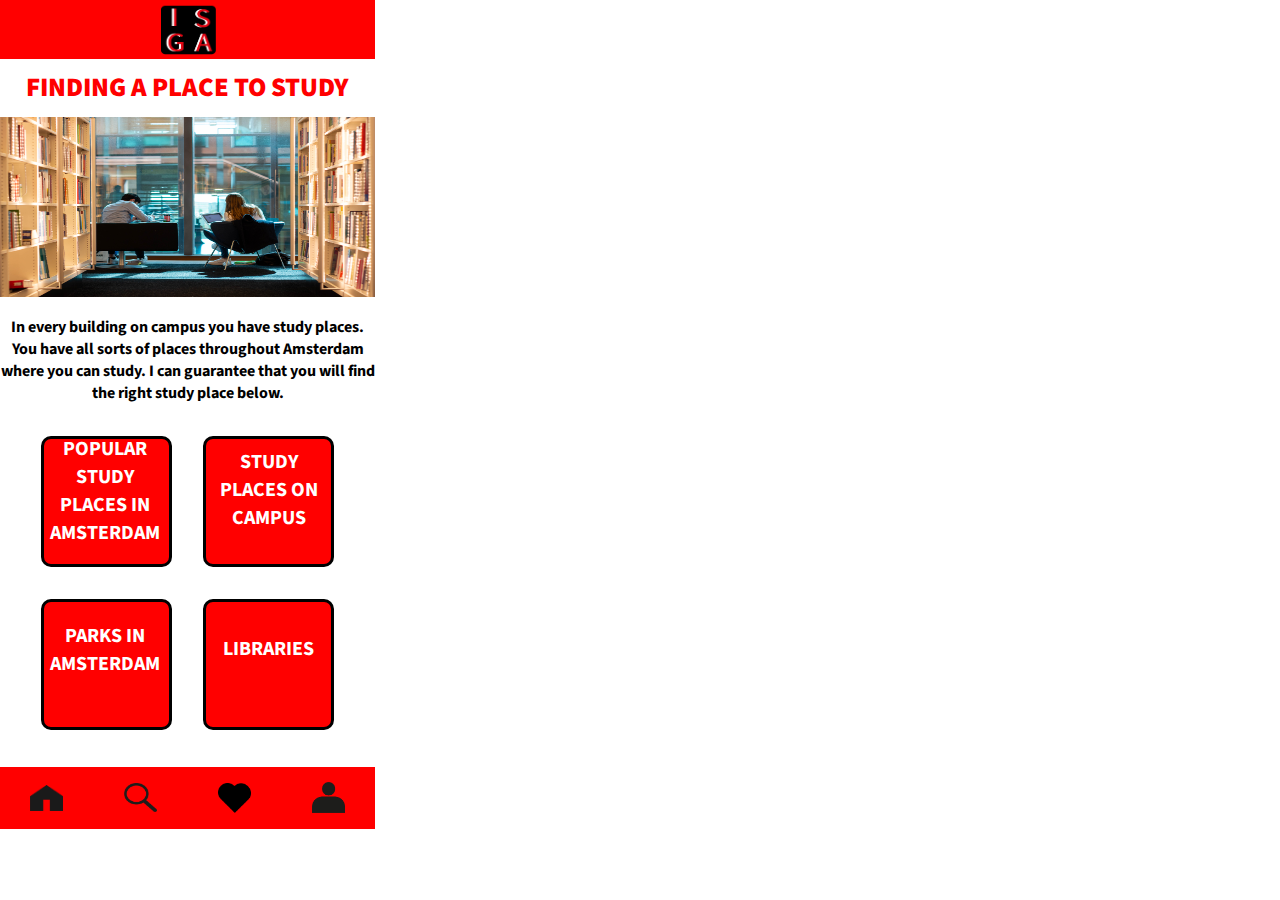
<file: index.html>
<!DOCTYPE html> 
<html lang="en">
  
  <head>

    <meta charset="UTF-8">
    <meta name="viewport" content="width=device-width, initial-scale=1.0">
    <meta http-equiv="X-UA-Compatible" content="ie=edge">
    <title>ISGA</title>
    <link rel="stylesheet" href="style.css">
    <link href="https://fonts.googleapis.com/css?family=Source+Sans+Pro:400,600,700&display=swap" rel="stylesheet">
  
  </head>
  
  <body>

      <header>

          <img src="images/ISGALogo.png" alt="ISGA Logo">
 
      </header>

      <main>

          <h2><b>FINDING A PLACE TO STUDY</b></h2>

          <!-- Source: International Student Guide Amsterdam -->
          <img src="images/IMG_7306.jpg" alt="2 students working in library">
      
          <p><b>In every building on campus you have study places. You have all sorts of places throughout Amsterdam where you can study. I can guarantee that you will find the right study place below.</b></p>
            
          <nav>
            <ul>
              <li><a class="button1" href="popularstudyplacesinamsterdam.html"><b>POPULAR<br />STUDY<br />PLACES IN<br />AMSTERDAM</b></a></li>
              <li><a class="button2" href="studyplacesoncampus.html"><b>STUDY<br />PLACES ON<br />CAMPUS</b></a></li>
              <li class="mainnavmargin"><a class="button3" href="excuses.html"><b>PARKS IN<br />AMSTERDAM</b></a></li>
              <li class="mainnavmargin"><a class="button4" href="excuses.html"><b>LIBRARIES</b></a></li>
            </ul>
          </nav>

      </main>

        <footer>

          <nav>
            <ul>
              <li><a href="index.html"><img src="images/homeicon.png" alt="homeicon"></a></li>
              <li><a href="excuses.html"><img src="images/searchicon.png" alt="vergrootglasicon"></a></li>
              <li><a href="favorites.html"><img src="images/favoriteicon.png" alt="favoritesicon"></a></li>
              <li><a href="excuses.html"><img src="images/accounticon.png" alt="accounticon"></a></li>
            </ul>
          </nav>

        </footer>
      
  </body>

</html>
</file>
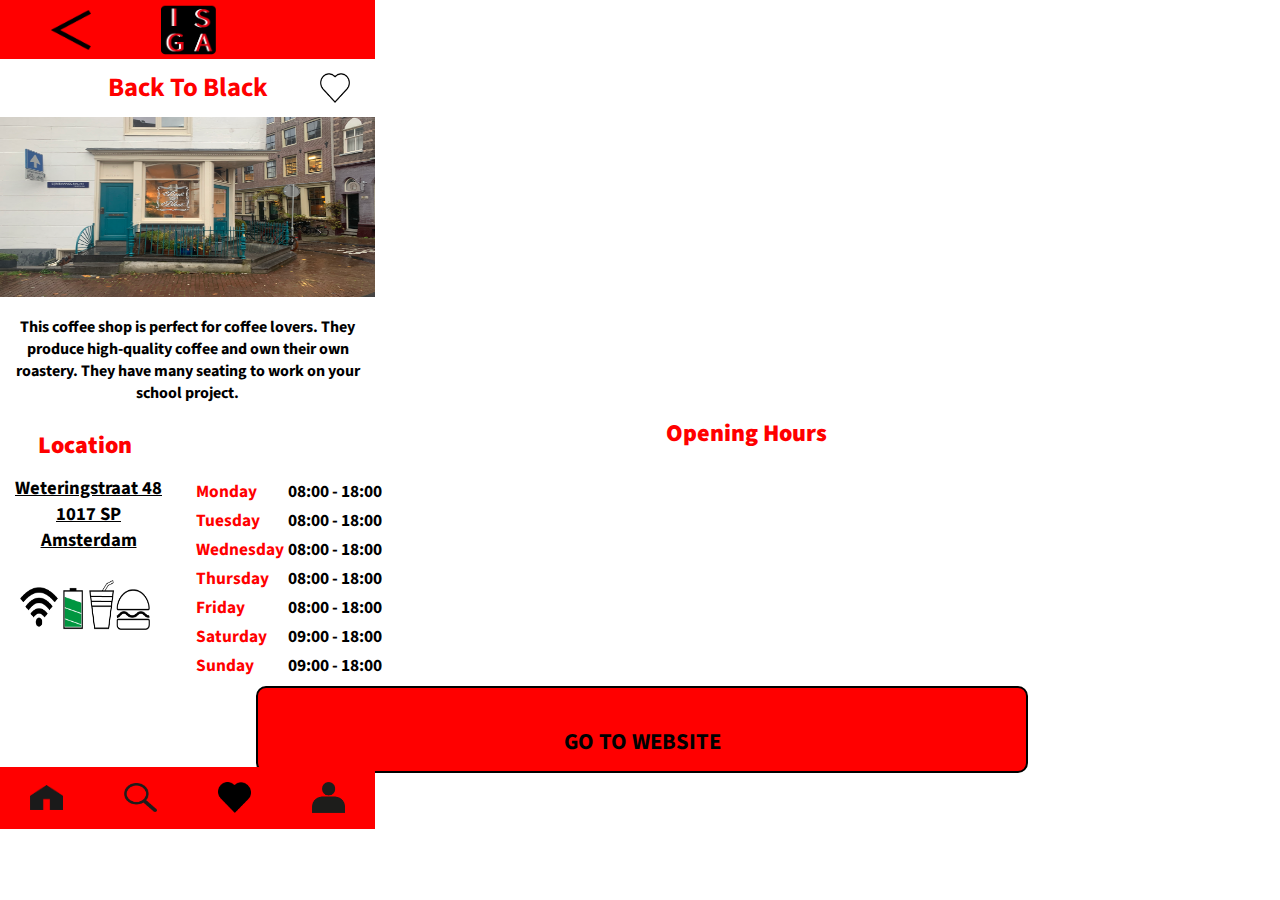
<file: backtoblack.html>
<!DOCTYPE html>
<html lang="en">

    <head>

        <meta charset="UTF-8">
        <meta name="viewport" content="width=device-width, initial-scale=1.0">
        <meta http-equiv="X-UA-Compatible" content="ie=edge">
        <title>Back To Black</title>
        <link rel="stylesheet" href="style.css">
        <link href="https://fonts.googleapis.com/css?family=Source+Sans+Pro:400,600,700&display=swap" rel="stylesheet">
    
    </head>

    <body>

            <header>

              <a href="popularstudyplacesinamsterdam.html"><img src="images/returnbutton.png" alt="returnbutton"></a>
              <img src="images/ISGALogo.png" alt="ISGA Logo">
           
            </header>

             <h2>Back To Black</h2>

             <img class="hearticonunliked" src="images/Heart_Icon_unLiked.png" alt="hearticonunliked">

             <img src="images/IMG_2004.jpg" alt="backtoblackcoffee">

            <p><b>This coffee shop is perfect for coffee lovers. They produce high-quality coffee and own their own roastery. They have many seating to work on your school project.</b></p>
            

            <article>

              <h3><b>Location</b></h3>
        
              <h4><b>Opening Hours</b></h4>

            </article>

                   <a class="locationdetailpage4" href="https://goo.gl/maps/zTmW42anwRVxD8pg7"><b>Weteringstraat 48<br>1017 SP<br>Amsterdam</b></a>

                   <img class="iconendetailpagina1" src="images/Iconen_Detailpagina.png" alt="iconen">

                    <table>
                        <tr><th>Monday</th><td><b>08:00 - 18:00</b></td></tr>
                        <tr><th>Tuesday</th><td><b>08:00 - 18:00</b></td></tr>
                        <tr><th>Wednesday</th><td><b>08:00 - 18:00</b></td></tr>
                        <tr><th>Thursday</th><td><b>08:00 - 18:00</b></td></tr>
                        <tr><th>Friday</th><td><b>08:00 - 18:00</b></td></tr>
                        <tr><th>Saturday</th><td><b>09:00 - 18:00</b></td></tr>
                        <tr><th>Sunday</th><td><b>09:00 - 18:00</b></td></tr>
                    </table>
    

                <a href="https://backtoblackcoffee.nl/contact/" class="gotowebsitebutton"><b>GO TO WEBSITE</b></a>


            <footer class="tabbardetailpage">

                    <nav>
                      <ul>
                        <li><a href="index.html"><img src="images/homeicon.png" alt="homeicon"></a></li>
                        <li><a href="excuses.html"><img src="images/searchicon.png" alt="vergrootglasicon"></a></li>
                        <li><a href="favorites.html"><img src="images/favoriteicon.png" alt="favoritesicon"></a></li>
                        <li><a href="excuses.html"><img src="images/accounticon.png" alt="accounticon"></a></li>
                      </ul>
                    </nav>
                    
            </footer>
                
    </body>
    
</html>
</file>
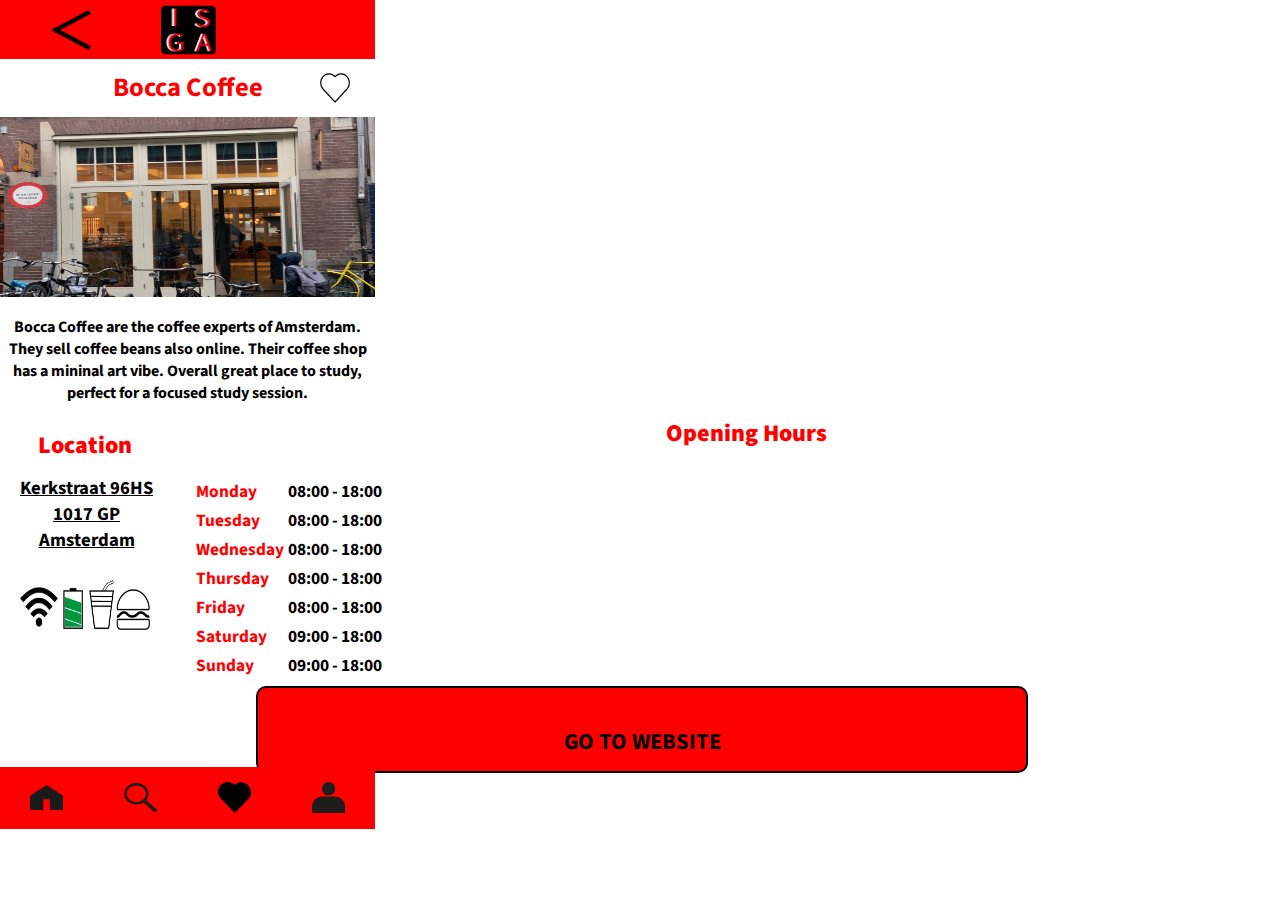
<file: boccacoffee.html>
<!DOCTYPE html>
<html lang="en">

    <head>

        <meta charset="UTF-8">
        <meta name="viewport" content="width=device-width, initial-scale=1.0">
        <meta http-equiv="X-UA-Compatible" content="ie=edge">
        <title>Bocca Coffee</title>
        <link rel="stylesheet" href="style.css">
        <link href="https://fonts.googleapis.com/css?family=Source+Sans+Pro:400,600,700&display=swap" rel="stylesheet">
    
    </head>

    <body>

            <header>

              <a href="popularstudyplacesinamsterdam.html"><img src="images/returnbutton.png" alt="returnbutton"></a>
              <img src="images/ISGALogo.png" alt="ISGA Logo">
           
            </header>

             <h2>Bocca Coffee</h2>

             <img class="hearticonunliked" src="images/Heart_Icon_unLiked.png" alt="hearticonunliked">

             <img src="images/IMG_2009.jpg" alt="boccacoffee">

            <p><b>Bocca Coffee are the coffee experts of Amsterdam. They sell coffee beans also online.  Their coffee shop has a mininal art vibe. Overall great place to study, perfect for a focused study session.</b></p>
            

            <article>

              <h3><b>Location</b></h3>
        
              <h4><b>Opening Hours</b></h4>

            </article>

                   <a class="locationdetailpage3" href="https://goo.gl/maps/YRDA4UinHVyrxKCFA"><b>Kerkstraat 96HS<br>1017 GP<br>Amsterdam</b></a>

                   <img class="iconendetailpagina1" src="images/Iconen_Detailpagina.png" alt="iconen">

                    <table>
                        <tr><th>Monday</th><td><b>08:00 - 18:00</b></td></tr>
                        <tr><th>Tuesday</th><td><b>08:00 - 18:00</b></td></tr>
                        <tr><th>Wednesday</th><td><b>08:00 - 18:00</b></td></tr>
                        <tr><th>Thursday</th><td><b>08:00 - 18:00</b></td></tr>
                        <tr><th>Friday</th><td><b>08:00 - 18:00</b></td></tr>
                        <tr><th>Saturday</th><td><b>09:00 - 18:00</b></td></tr>
                        <tr><th>Sunday</th><td><b>09:00 - 18:00</b></td></tr>
                    </table>
    

                <a href="https://www.bocca.nl/nl/" class="gotowebsitebutton"><b>GO TO WEBSITE</b></a>


            <footer class="tabbardetailpage">

                    <nav>
                      <ul>
                        <li><a href="index.html"><img src="images/homeicon.png" alt="homeicon"></a></li>
                        <li><a href="excuses.html"><img src="images/searchicon.png" alt="vergrootglasicon"></a></li>
                        <li><a href="favorites.html"><img src="images/favoriteicon.png" alt="favoritesicon"></a></li>
                        <li><a href="excuses.html"><img src="images/accounticon.png" alt="accounticon"></a></li>
                      </ul>
                    </nav>
                    
            </footer>
                
    </body>
    
</html>
</file>
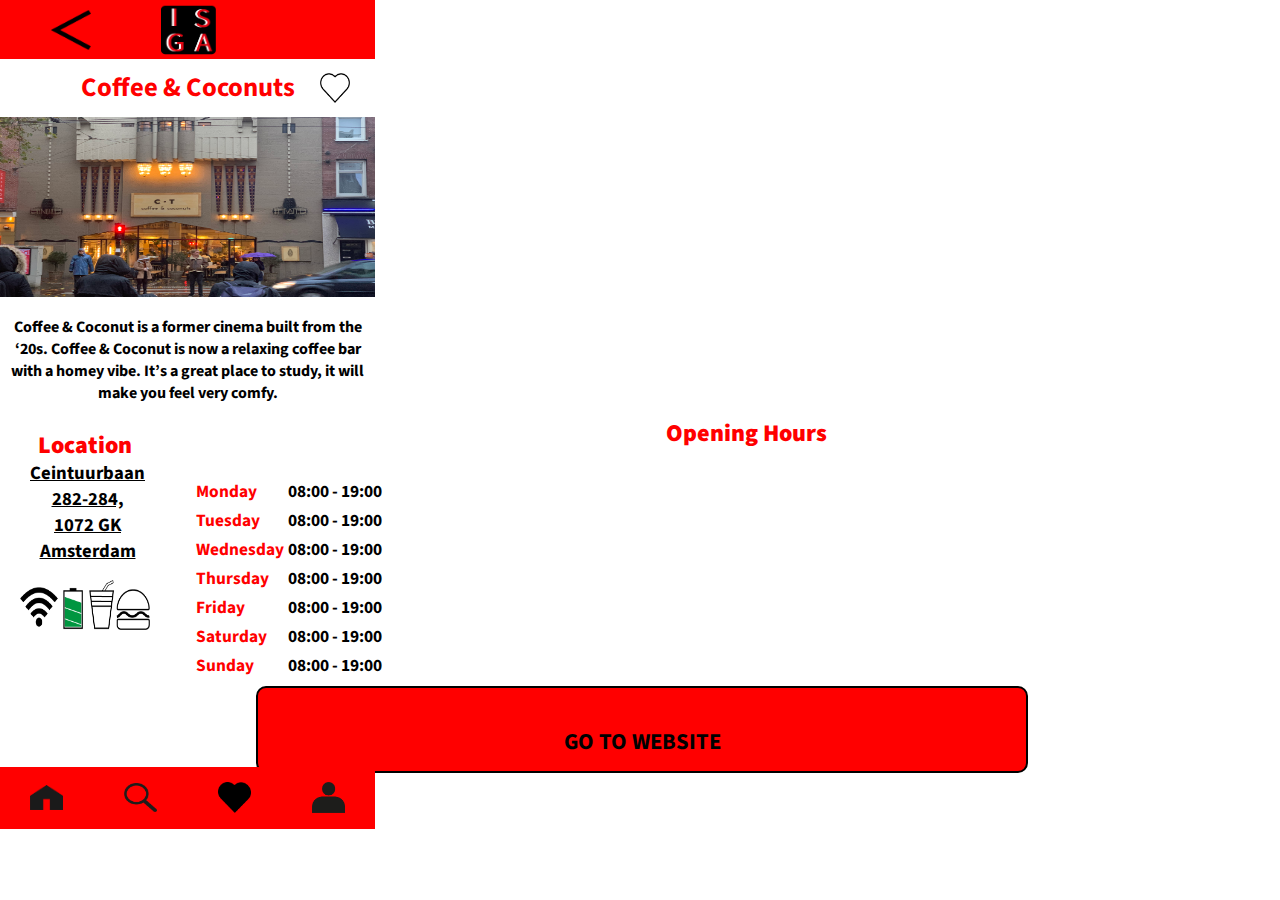
<file: coffeecoconuts.html>
<!DOCTYPE html>
<html lang="en">

    <head>

        <meta charset="UTF-8">
        <meta name="viewport" content="width=device-width, initial-scale=1.0">
        <meta http-equiv="X-UA-Compatible" content="ie=edge">
        <title>Coffee & Coconuts</title>
        <link rel="stylesheet" href="style.css">
        <link href="https://fonts.googleapis.com/css?family=Source+Sans+Pro:400,600,700&display=swap" rel="stylesheet">
    
    </head>

    <body>

            <header>

              <a href="popularstudyplacesinamsterdam.html"><img src="images/returnbutton.png" alt="returnbutton"></a>
              <img src="images/ISGALogo.png" alt="ISGA Logo">
           
            </header>

             <h2>Coffee & Coconuts</h2>

             <img class="hearticonunliked" src="images/Heart_Icon_unLiked.png" alt="hearticonunliked">

             <img src="images/IMG_1999.jpeg" alt="coffee&coconuts">

             <p><b>Coffee & Coconut is a former cinema built from the ‘20s. Coffee & Coconut is now a relaxing coffee bar with a homey vibe. It’s a great place to study, it will make 
               you feel very comfy.</b></p>
            

            <article>

              <h3><b>Location</b></h3>
        
              <h4><b>Opening Hours</b></h4>

            </article>

                   <a class="locationdetailpage1" href="https://goo.gl/maps/53THtetvb1AkZ7oS9"><b>Ceintuurbaan<br>282-284,<br>1072 GK<br>Amsterdam</b></a>

                    <table>
                        <tr><th>Monday</th><td><b>08:00 - 19:00</b></td></tr>
                        <tr><th>Tuesday</th><td><b>08:00 - 19:00</b></td></tr>
                        <tr><th>Wednesday</th><td><b>08:00 - 19:00</b></td></tr>
                        <tr><th>Thursday</th><td><b>08:00 - 19:00</b></td></tr>
                        <tr><th>Friday</th><td><b>08:00 - 19:00</b></td></tr>
                        <tr><th>Saturday</th><td><b>08:00 - 19:00</b></td></tr>
                        <tr><th>Sunday</th><td><b>08:00 - 19:00</b></td></tr>
                    </table>
    

                <a href="https://coffeeandcoconuts.com" class="gotowebsitebutton"><b>GO TO WEBSITE</b></a>

                <img class="iconendetailpagina1" src="images/Iconen_Detailpagina.png" alt="iconen">


            <footer class="tabbardetailpage">

                    <nav>
                      <ul>
                        <li><a href="index.html"><img src="images/homeicon.png" alt="homeicon"></a></li>
                        <li><a href="excuses.html"><img src="images/searchicon.png" alt="vergrootglasicon"></a></li>
                        <li><a href="favorites.html"><img src="images/favoriteicon.png" alt="favoritesicon"></a></li>
                        <li><a href="excuses.html"><img src="images/accounticon.png" alt="accounticon"></a></li>
                      </ul>
                    </nav>
                    
            </footer>
                
    </body>
    
</html>
</file>
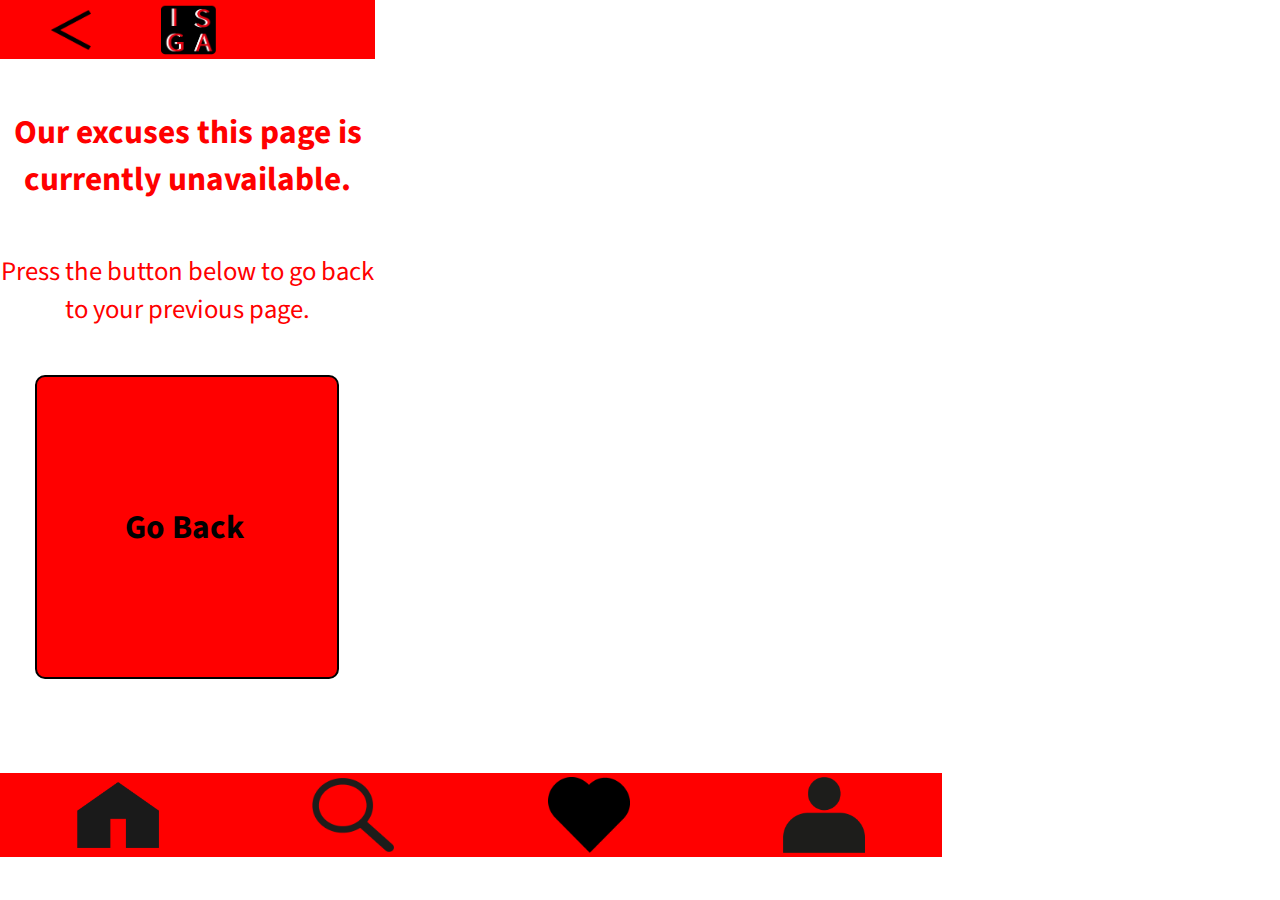
<file: excuses.html>
<!DOCTYPE html> 
<html lang="en">
  
  <head>

    <meta charset="UTF-8">
    <meta name="viewport" content="width=device-width, initial-scale=1.0">
    <meta http-equiv="X-UA-Compatible" content="ie=edge">
    <title>ISGA</title>
    <link rel="stylesheet" href="style.css">
    <link href="https://fonts.googleapis.com/css?family=Source+Sans+Pro:400,600,700&display=swap" rel="stylesheet">
  
  </head>
  
  <body>

      <header>

        <a><img src="images/returnbutton.png" alt="returnbutton" onclick="history.go(-1)"></a>  
        <img src="images/ISGALogo.png" alt="ISGA Logo">
 
      </header>

      <p class="excusesp1">Our excuses this page is currently unavailable.</p>
      <p class="excusesp2">Press the button below to go back to your previous page.</p>

      <div class="gobackbutton" onclick="history.go(-1)">
        <p class="gobackbuttontext">Go Back</p>
      </div>

      <footer class="excusespage">

            <nav>
              <ul>
                <li><a href="index.html"><img src="images/homeicon.png" alt="homeicon"></a></li>
                <li><a href="excuses.html"><img src="images/searchicon.png" alt="vergrootglasicon"></a></li>
                <li><a href="favorites.html"><img src="images/favoriteicon.png" alt="favoritesicon"></a></li>
                <li><a href="excuses.html"><img src="images/accounticon.png" alt="accounticon"></a></li>
              </ul>
            </nav>

      </footer>
       
   </body>
   
</html>
</file>
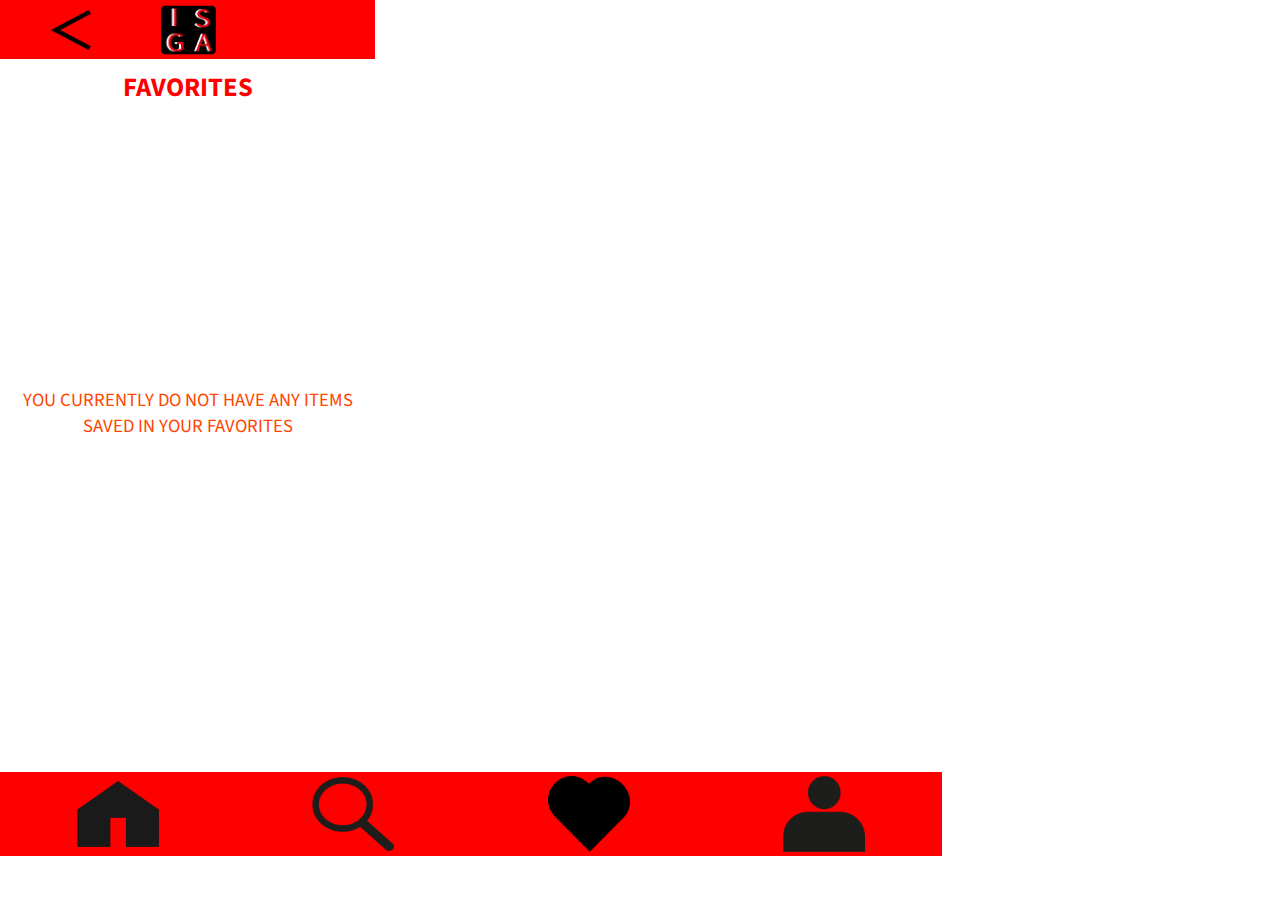
<file: favorites.html>
<!DOCTYPE html>
<html lang="en">

    <head>

        <meta charset="UTF-8">
        <meta name="viewport" content="width=device-width, initial-scale=1.0">
        <meta http-equiv="X-UA-Compatible" content="ie=edge">
        <title>Favorites</title>
        <link rel="stylesheet" href="style.css">
        <link href="https://fonts.googleapis.com/css?family=Source+Sans+Pro:400,600,700&display=swap" rel="stylesheet">
    
    </head>

    <body>

        <header>

         <a><img src="images/returnbutton.png" alt="returnbutton" onclick="history.go(-1)"></a>
         <img src="images/ISGALogo.png" alt="ISGA Logo">
        
        </header>

        <h2>FAVORITES</h2>

        <p class="favoritestext">YOU CURRENTLY DO NOT HAVE ANY ITEMS SAVED IN YOUR FAVORITES</p>
        
            <footer class="navbarcampus">

                    <nav>
                      <ul>
                        <li><a href="index.html"><img src="images/homeicon.png" alt="homeicon"></a></li>
                        <li><a href="excuses.html"><img src="images/searchicon.png" alt="vergrootglasicon"></a></li>
                        <li><a href="favorites.html"><img src="images/favoriteicon.png" alt="favoritesicon"></a></li>
                        <li><a href="excuses.html"><img src="images/accounticon.png" alt="accounticon"></a></li>
                      </ul>
                    </nav>

            </footer>

    </body>
    
</html>
</file>
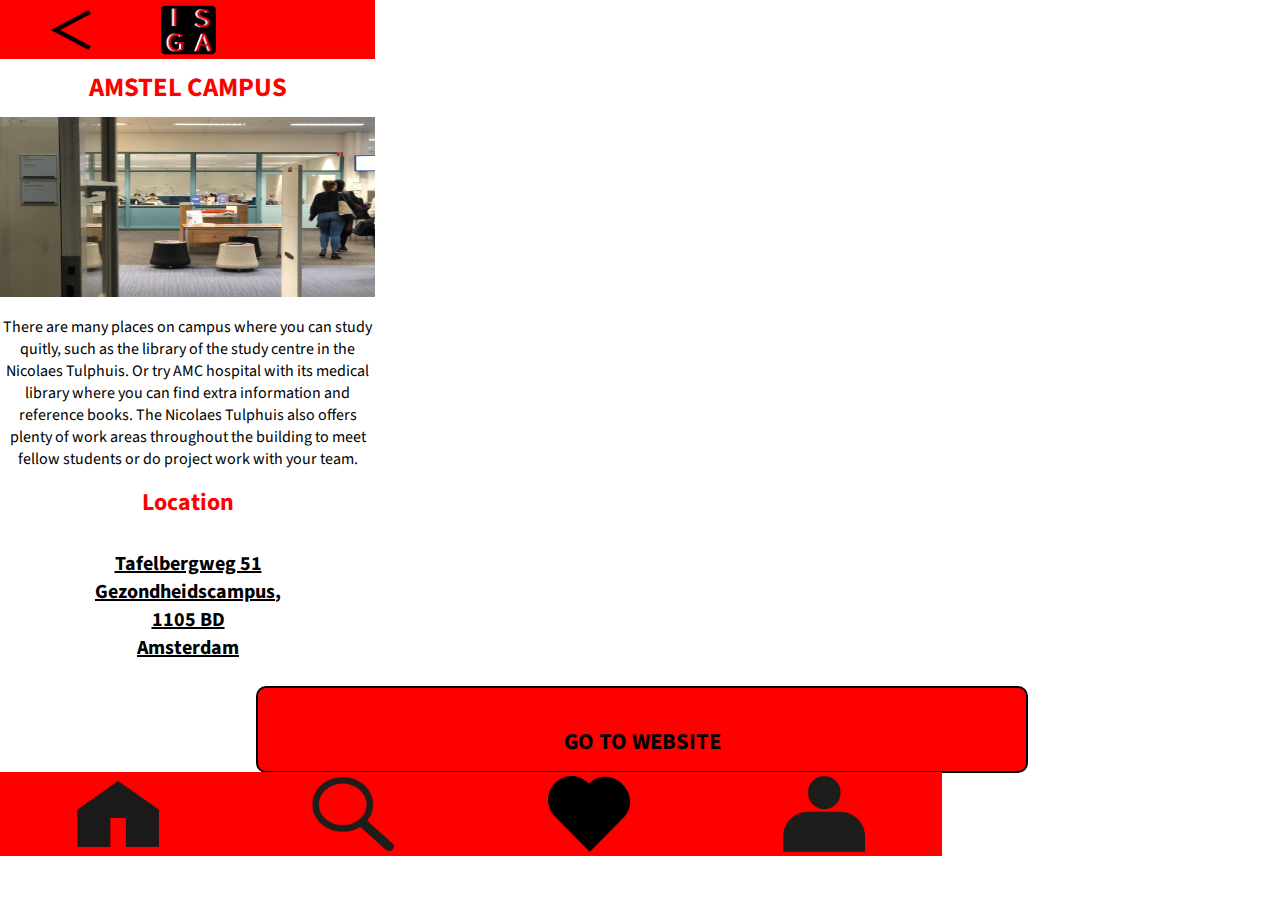
<file: healthcampus.html>
<!DOCTYPE html>
<html lang="en">
    <head>
      
        <meta charset="UTF-8">
        <meta name="viewport" content="width=device-width, initial-scale=1.0">
        <meta http-equiv="X-UA-Compatible" content="ie=edge">
        <title>Health Campus</title>
        <link rel="stylesheet" href="style.css">
        <link href="https://fonts.googleapis.com/css?family=Source+Sans+Pro:400,600,700&display=swap" rel="stylesheet">
    
    </head>

    <body>

        <header>

         <a href="studyplacesoncampus.html"><img src="images/returnbutton.png" alt="returnbutton"></a>
         <img src="images/ISGALogo.png" alt="ISGA Logo">
        
        </header>

        <h2>AMSTEL CAMPUS</h2>

        <img src="images/image4.jpeg" alt="nicolaes-tulphuis">

        <p>There are many places on campus where you can study quitly, such as the library of the study centre in the Nicolaes Tulphuis. Or try AMC hospital with its medical library where you can find extra information and reference books. The Nicolaes Tulphuis also offers plenty of work areas throughout the building to meet fellow students or do project work with your team.</p>

        <p class="studyplaceslocation"><b>Location</b></p>
        <a class="studyplaceslocationlinkhealth" href="https://goo.gl/maps/tqSnZ5ZHK5TfnNW1A"><b>Tafelbergweg 51<br>Gezondheidscampus,<br>1105 BD<br>Amsterdam</b></a>

        <a href="https://www.hva.nl/locaties/hva-locaties/nicolaes-tulphuis.html" class="gotowebsitebutton"><b>GO TO WEBSITE</b></a>
        
            <footer class="navbarcampus">

                    <nav>
                      <ul>
                        <li><a href="index.html"><img src="images/homeicon.png" alt="homeicon"></a></li>
                        <li><a href="excuses.html"><img src="images/searchicon.png" alt="vergrootglasicon"></a></li>
                        <li><a href="favorites.html"><img src="images/favoriteicon.png" alt="favoritesicon"></a></li>
                        <li><a href="excuses.html"><img src="images/accounticon.png" alt="accounticon"></a></li>
                      </ul>
                    </nav>

            </footer>

    </body>

</html>
</file>
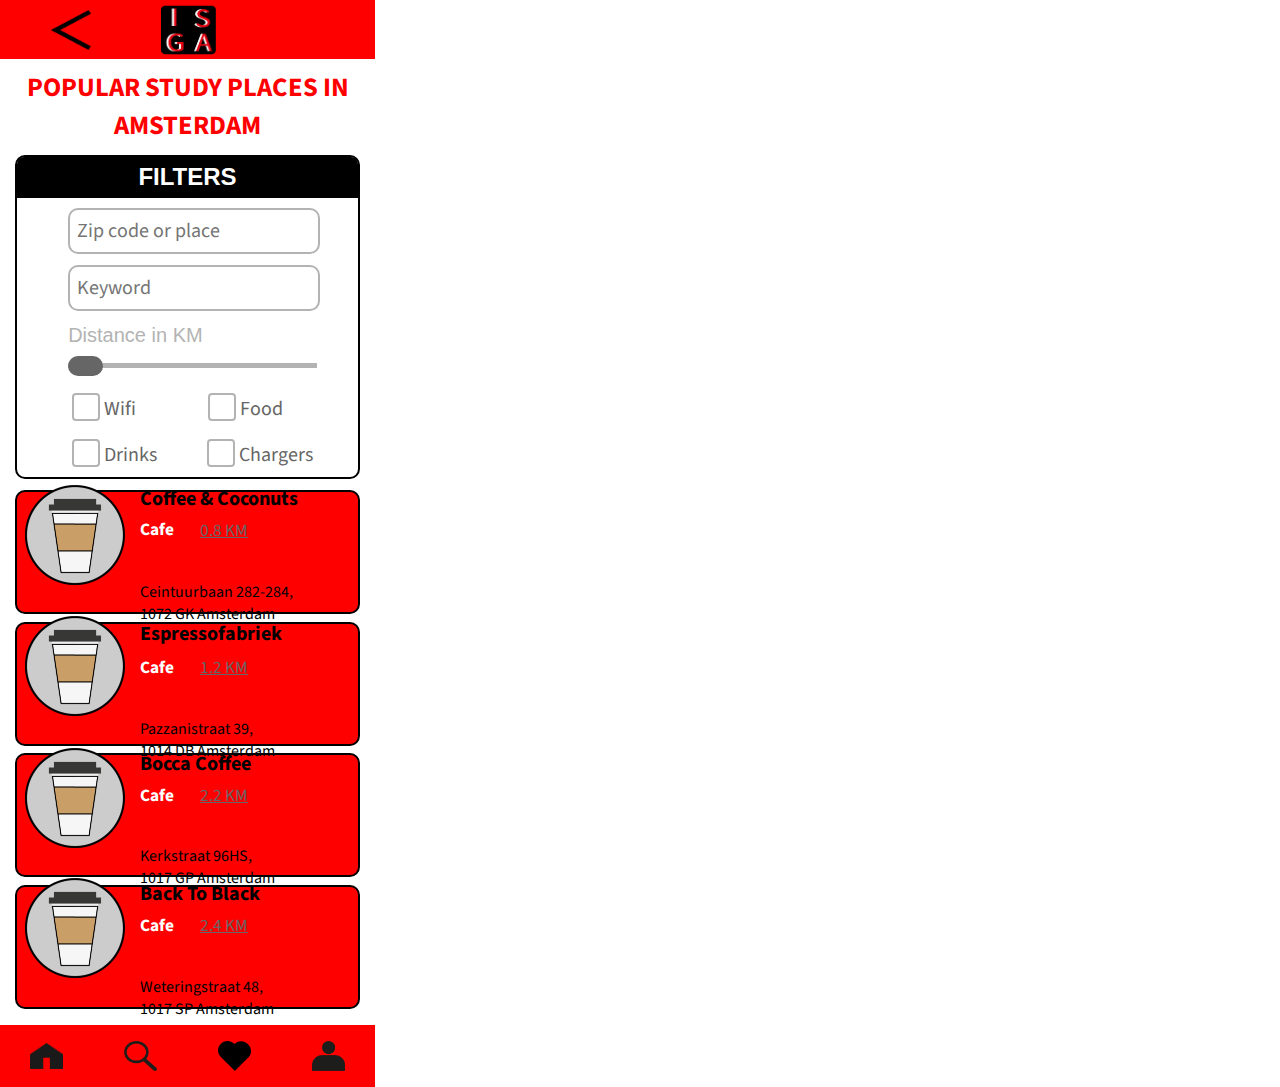
<file: popularstudyplacesinamsterdam.html>
<!DOCTYPE html>
<html lang="en">
    
    <head>

        <meta charset="UTF-8">
        <meta name="viewport" content="width=device-width, initial-scale=1.0">
        <meta http-equiv="X-UA-Compatible" content="ie=edge">
        <title>POPULAR STUDY PLACES IN AMSTERDAM</title>
        <link rel="stylesheet" href="style.css">
        <link href="https://fonts.googleapis.com/css?family=Source+Sans+Pro:400,600,700&display=swap" rel="stylesheet">

    </head>

    <body>

        <header>

            <a href="index.html"><img src="images/returnbutton.png" alt="returnbutton"></a>
            <img src="images/ISGALogo.png" alt="ISGA Logo">

        </header>
    

            <h2>POPULAR STUDY PLACES IN AMSTERDAM</h2>

            <form action="popularstudyplacesinamsterdam.html">

                    <h3>FILTERS</h3>
                
                    <input type="text" id="place" onkeyup="(filter)" placeholder="Zip code or place" title="Type in a zip code or place">
                        
                    <input type="text" id="keyword" onkeyup="(filter)" placeholder="Keyword" title="keyword">

                    <p>Distance in KM</p> 

                    <input type="range" min="0" max="25" value="0" class="slider">
    
                
                    <input type="checkbox" id="wifi" name="wifi" value="wifi"/>
                    <label for="wifi">Wifi</label>
                    <input type="checkbox" id="food" name="food" value="food"/>
                    <label for="food">Food</label>
                    <input type="checkbox" id="drinks" name="drinks" value="drinks"/>
                    <label for="drinks">Drinks</label>
                    <input type="checkbox" id="chargers" name="chargers" value="chargers"/>
                    <label for="chargers">Chargers</label>

            </form>

            <div class="rectangle1" onclick="location.href='coffeecoconuts.html';" style="cursor: pointer;">

              <img src="images/ProjectCoffeeLogo.png" alt="Coffeecup">
              <h3>Coffee & Coconuts</h3>
              <h4>Cafe</h4>
              <a href="https://goo.gl/maps/53THtetvb1AkZ7oS9">0.8&nbsp;KM</a>
              <p>Ceintuurbaan 282-284,<br />1072 GK Amsterdam</p>
            
            </div>      
            
            <div class="rectangle2" onclick="location.href='espressofabriek.html';" style="cursor: pointer;">

              <img src="images/ProjectCoffeeLogo.png" alt="Coffeecup">    
              <h3>Espressofabriek</h3>
              <h4>Cafe</h4>
              <a href="https://goo.gl/maps/6ZNCC5qa3RhxGoN67">1.2&nbsp;KM</a>
              <p>Pazzanistraat 39,<br />1014 DB Amsterdam</p>
                
            </div>        
            
            <div class="rectangle3" onclick="location.href='boccacoffee.html';" style="cursor: pointer;">

              <img src="images/ProjectCoffeeLogo.png" alt="Coffeecup">    
              <h3>Bocca Coffee</h3>
              <h4>Cafe</h4>
              <a href="https://goo.gl/maps/oG5teWaMi4dvsQ7c8">2.2&nbsp;KM</a>
              <p>Kerkstraat 96HS,<br />1017 GP Amsterdam</p>
          
            </div>         

            <div class="rectangle4" onclick="location.href='backtoblack.html';" style="cursor: pointer;">

              <img class="coffeelogo" src="images/ProjectCoffeeLogo.png" alt="Coffeecup">   
              <h3>Back To Black</h3>
              <h4>Cafe</h4>
              <a href="https://goo.gl/maps/388fvcXwBQcb3s6G7">2.4&nbsp;KM</a>
              <p>Weteringstraat 48,<br />1017 SP Amsterdam</p>
            
            </div>         

            <footer>

              <nav>
                <ul>
                  <li><a href="index.html"><img src="images/homeicon.png" alt="homeicon"></a></li>
                  <li><a href="excuses.html"><img src="images/searchicon.png" alt="vergrootglasicon"></a></li>
                  <li><a href="favorites.html"><img src="images/favoriteicon.png" alt="favoritesicon"></a></li>
                  <li><a href="excuses.html"><img src="images/accounticon.png" alt="accounticon"></a></li>
                </ul>
              </nav>

            </footer>

    </body>

</html>
</file>
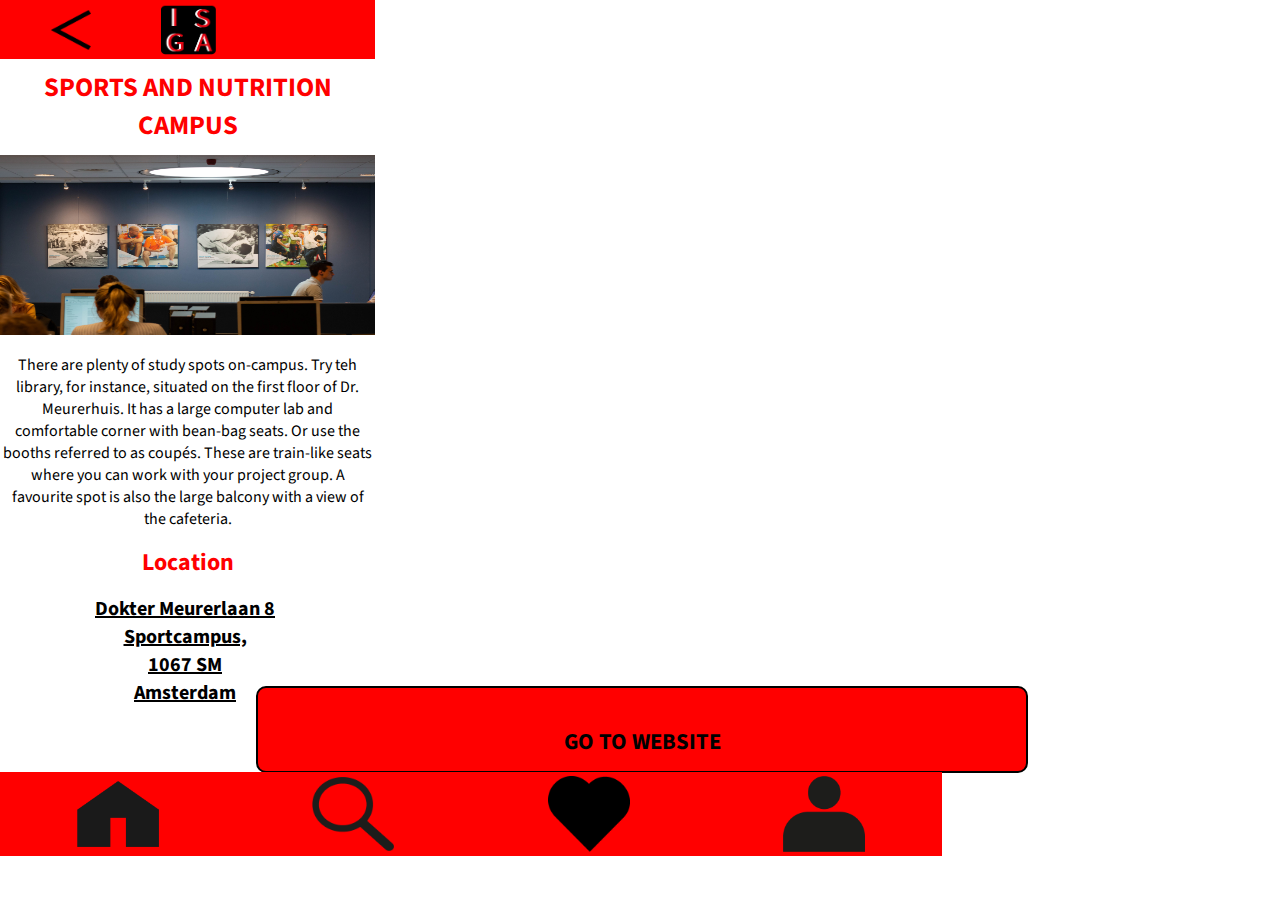
<file: sportsandnutritioncampus.html>
<!DOCTYPE html>
<html lang="en">

    <head>

        <meta charset="UTF-8">
        <meta name="viewport" content="width=device-width, initial-scale=1.0">
        <meta http-equiv="X-UA-Compatible" content="ie=edge">
        <title>Sports And Nutrition Campus</title>
        <link rel="stylesheet" href="style.css">
        <link href="https://fonts.googleapis.com/css?family=Source+Sans+Pro:400,600,700&display=swap" rel="stylesheet">
    
    </head>
    
    <body>

        <header>

         <a href="studyplacesoncampus.html"><img src="images/returnbutton.png" alt="returnbutton"></a>
         <img src="images/ISGALogo.png" alt="ISGA Logo">
        
        </header>

        <h2>SPORTS AND NUTRITION CAMPUS</h2>

        <!-- Source: International Student Guide Amsterdam -->
        <img src="images/IMG_8705.jpg" alt="sportsandnutritioncampus">

        <p>There are plenty of study spots on-campus. Try teh library, for instance, situated on the first floor of Dr. Meurerhuis. It  has a large computer lab and comfortable corner with bean-bag seats. Or use the booths referred to as coupés. These are train-like seats where you can work with your project group. A favourite spot is also the large balcony with a view of the cafeteria.</p>

        <p class="studyplaceslocation"><b>Location</b></p>
        <a class="studyplaceslocationlinksport" href="https://goo.gl/maps/PTyGLnyiUbeymkcT8"><b>Dokter Meurerlaan 8<br>Sportcampus,<br>1067 SM<br>Amsterdam</b></a>

        <a href="https://www.hva.nl/locaties/hva-locaties/dr-meurerhuis.html" class="gotowebsitebutton"><b>GO TO WEBSITE</b></a>
 
            <footer class="navbarcampus">

                    <nav>
                      <ul>
                        <li><a href="index.html"><img src="images/homeicon.png" alt="homeicon"></a></li>
                        <li><a href="excuses.html"><img src="images/searchicon.png" alt="vergrootglasicon"></a></li>
                        <li><a href="favorites.html"><img src="images/favoriteicon.png" alt="favoritesicon"></a></li>
                        <li><a href="excuses.html"><img src="images/accounticon.png" alt="accounticon"></a></li>
                      </ul>
                    </nav>

            </footer>

    </body>

</html>
</file>
<file: style.css>
body {
    margin: 0;
    height: 812px;
    width: 375px;
}

header {
    background-color: red;
    width: 375px;
    height: 51px;
    padding-top: 1%;
    padding-bottom: 1%;
    
}

header img {
    background-color: red;
    width: 55px;
    height: 55px;
    justify-content: center;
    margin-left: 43%;
    
}

header a img {
    margin-left: 4%;
    width: 40px;
    height: 40px;
    position: absolute;
    top: 10px;
}

h1 {
    text-align: center;
  
}

  
img { 
    width: 100%;
    height: 180px;
}

p{
    text-align: center;
    font-family: 'Source Sans Pro', sans-serif;
    font-size: 12pt;
    margin-bottom: 0;
    margin-top: 4%;

}

main nav li {
    width: 125px;
    height: 125px;
    background-color: red;
    list-style: none;
    margin-top: 11%;
    border: solid 3px; color: black;
    border-radius: 10px;
}

main nav ul {
    display: flex;
    flex-wrap: wrap;
    justify-content: space-between;
    margin: auto;
    flex-direction: row;
    margin: none;
    padding: 0;
    margin-left: 11%;
    margin-right: 11%;
}

.button1 {
    text-align: center;
    position: absolute;
    font-family: 'Source Sans Pro', sans-serif;
    font-size: 15pt;
    top: 435px;
    left: 50px;
    text-decoration-line: none;
    color: white;
}

.button2 {
    text-align: center;
    position: absolute;
    font-family: 'Source Sans Pro', sans-serif;
    font-size: 15pt;
    top: 448px;
    left: 220px;
    text-decoration-line: none;
    color: white;
}

.button3 {
    text-align: center;
    position: absolute;
    font-family: 'Source Sans Pro', sans-serif;
    font-size: 15pt;
    top: 622px;
    left: 50px;
    text-decoration-line: none;
    color: white;
}

.button4 {
    text-align: center;
    position: absolute;
    font-family: 'Source Sans Pro', sans-serif;
    font-size: 15pt;
    top: 635px;
    left: 223px;
    text-decoration-line: none;
    color: white;
}

.mainnavmargin {
    margin-bottom: 7.1%;
}

footer nav{
    margin-top: 4%;
    position: sticky;
    padding-right: 0;
    background-color: red;
}

footer ul{
    justify-content: space-around;
    width: 100%;
    list-style: none;
    display: flex;
    background-color: red;
    padding: 0;
}

footer ul li:hover {
    background: white;
}

footer li{
    width: 30%;
    padding-top: 2%;
    padding-bottom: 2%;

}

footer ul li a {
    display: flex;
    align-items: center;
    justify-content: center;
    height: 47px;
    justify-content: space-around;
}

footer li img{
    width: 35%;
    height: auto;
}

h2{
    text-align: center;
    color: red;
    margin-top: 10px;
    margin-bottom: 10px;
    font-family: 'Source Sans Pro', sans-serif;
    font-size: 20pt;
}

form{
    border: solid 2px; color: black;
    margin-left: 15px;
    margin-right: 15px;
    padding-bottom: 0%;
    border-radius: 10px;
}

form h3{
    color: white;
    height: 1%;
    background-color: black;
    width: 100%;
    justify-content: center;
    text-align: center;
    margin-top: 0;
    padding-top: 2%;
    padding-bottom: 2%;
    margin-bottom: 3%;
    font-family: 'Source Sans Pro Bold', sans-serif;
    font-size: 18pt;
    border-top-right-radius: 7px;
    border-top-left-radius: 7px;
}

#place{
    margin-right: 15%;
    margin-left: 15%;
    height: 40px;
    width: 70%;
    border: solid 2px; color: #b3b3b3;
    margin-bottom: 3%;
    text-align: left;
    font-family: 'Source Sans Pro', sans-serif;
    font-size: 15pt;
    padding-left: 2%;
    border-radius: 10px;
}

#place:hover {
    color: red;

}

#keyword{
    margin-right: 15%;
    margin-left: 15%;
    width: 70%;
    height: 40px;
    border: solid 2px; color: #b3b3b3;
    text-align: left;
    font-family: 'Source Sans Pro', sans-serif;
    font-size: 15pt;
    padding-left: 2%;
    border-radius: 10px;
}

#keyword:hover {
    color: red;

}

form p{
    background-color: transparent;
    margin-bottom: 2%;
    text-align: left;
    font-family: 'Source Sans Pro Bold', sans-serif;
    font-size: 15pt;
    color: #b3b3b3;
    margin-left: 15%;
}

.slider {
    -webkit-appearance: none;
    width: 73%;
    height: 5px;
    background-color: #b3b3b3;
    outline: none;
    margin-bottom: 5%;
    margin-left: 15%;
}

.slider:hover {
    opacity: 1;
}

.slider::-webkit-slider-thumb {
    -webkit-appearance: none;
    appearance: none;
    width: 35px;
    height: 20px;
    background-color: #666666;
    cursor: pointer;
    border-radius: 0.8em;
}

input[type=checkbox] + label{
    font-family: 'Source Sans Pro', sans-serif;
    font-size: 15pt;
    color: #666666;
}

input[type=checkbox] + label[for=wifi] {
    display: inline-block;
    margin: 0.2em;
    cursor: pointer;
    padding: 0.2em;
    flex-flow: wrap;
    margin-left: 15%;
}

input[type=checkbox] + label[for=food] {
    display: inline-block;
    margin: 0.2em;
    cursor: pointer;
    padding: 0.2em;
    flex-flow: wrap;
    margin-left: 16.5%;
}

input[type=checkbox] + label[for=drinks] {
    display: inline-block;
    margin: 0.2em;
    cursor: pointer;
    padding: 0.2em;
    flex-flow: wrap;
    margin-left: 15%;
}

input[type=checkbox] + label[for=chargers] {
    display: inline-block;
    margin: 0.2em;
    cursor: pointer;
    padding: 0.2em;
    flex-flow: wrap;
    margin-left: 10%;
}

input[type=checkbox] {
    display: none;
}

input[type=checkbox] + label:before {
    content: "\2714";
    border: 0.1em solid #b3b3b3;
    border-radius: 0.2em;
    display: inline-block;
    width: 1em;
    height: 1em;
    padding-left: 0.2em;
    padding-bottom: 0.2em;
    margin-right: 0.2em;
    vertical-align: center;
    color: transparent;
    transition: .1s;

}

input[type=checkbox] + label:active:before {
    transform: scale(0.5s);
}

input[type=checkbox]:checked + label:before {
    background-color: red;
    border-color: red;
    color: black;
}

.rectangle1 {
    width: 341px;
    height: 120px;
    background-color: red;
    margin-left: 15px;
    border: solid 2px; color: black;
    margin-bottom: 2%;
    border-radius: 10px;
    margin-top: 3%;
    
}

.rectangle1 img {
    height: 100px;
    width: 100px;
    top: 485px;
    position: absolute;
    left: 25px;

}

.rectangle1 h3 {
    position: absolute;
    top: 465px;
    font-family: 'Source Sans Pro', sans-serif;
    font-size: 15pt;
    left: 140px;
}

.rectangle1 h4 {
    position: absolute;
    left: 140px;
    top: 494px;
    font-family: 'Source Sans Pro', sans-serif;
    font-size: 13pt;
    color: white;
}

.rectangle1 a {
    position: absolute;
    left: 200px;
    top: 518px;
    font-family: 'Source Sans Pro', sans-serif;
    font-size: 13pt;
    text-decoration-line: underline;
    color: #666666;
}

.rectangle1 p {
    position: absolute;
    top: 530px;
    left: 140px;
    text-align: left;
    font-family: 'Source Sans Pro', sans-serif;
}

.rectangle2 {
    width: 341px;
    height: 120px;
    background-color: red;
    margin-left: 15px;
    border: solid 2px; color: black;
    border-radius: 10px;
    margin-top: 2%;
    
}

.rectangle2 img {
    height: 100px;
    width: 100px;
    top: 616px;
    position: absolute;
    left: 25px;

}

.rectangle2 h3 {
    position: absolute;
    top: 600px;
    font-family: 'Source Sans Pro', sans-serif;
    font-size: 15pt;
    left: 140px;
}

.rectangle2 h4 {
    position: absolute;
    left: 140px;
    top: 632px;
    font-family: 'Source Sans Pro', sans-serif;
    font-size: 13pt;
    color: white;
}

.rectangle2 a {
    position: absolute;
    left: 200px;
    top: 655px;
    font-family: 'Source Sans Pro', sans-serif;
    font-size: 13pt;
    text-decoration-line: underline;
    color: #666666;
}

.rectangle2 p {
    position: absolute;
    top: 667px;
    left: 140px;
    text-align: left;
    font-family: 'Source Sans Pro', sans-serif;
}

.rectangle3 {
    width: 341px;
    height: 120px;
    background-color: red;
    margin-left: 15px;
    border: solid 2px; color: black;
    border-radius: 10px;
    margin-top: 2%;
    
}

.rectangle3 img {
    height: 100px;
    width: 100px;
    top: 748px;
    position: absolute;
    left: 25px;

}

.rectangle3 h3 {
    position: absolute;
    top: 730px;
    font-family: 'Source Sans Pro', sans-serif;
    font-size: 15pt;
    left: 140px;
}

.rectangle3 h4 {
    position: absolute;
    left: 140px;
    top: 760px;
    font-family: 'Source Sans Pro', sans-serif;
    font-size: 13pt;
    color: white;
}

.rectangle3 a {
    position: absolute;
    left: 200px;
    top: 783px;
    font-family: 'Source Sans Pro', sans-serif;
    font-size: 13pt;
    text-decoration-line: underline;
    color: #666666;
}

.rectangle3 p {
    position: absolute;
    top: 794px;
    left: 140px;
    text-align: left;
    font-family: 'Source Sans Pro', sans-serif;
}

.rectangle4 {
    width: 341px;
    height: 120px;
    background-color: red;
    margin-left: 15px;
    border: solid 2px; color: black;
    border-radius: 10px;
    margin-top: 2%;
    
}

.rectangle4 img {
    height: 100px;
    width: 100px;
    top: 878px;
    position: absolute;
    left: 25px;

}

.rectangle4 h3 {
    position: absolute;
    top: 860px;
    font-family: 'Source Sans Pro', sans-serif;
    font-size: 15pt;
    left: 140px;
}

.rectangle4 h4 {
    position: absolute;
    left: 140px;
    top: 890px;
    font-family: 'Source Sans Pro', sans-serif;
    font-size: 13pt;
    color: white;
}

.rectangle4 a {
    position: absolute;
    left: 200px;
    top: 913px;
    font-family: 'Source Sans Pro', sans-serif;
    font-size: 13pt;
    text-decoration-line: underline;
    color: #666666;
}

.rectangle4 p {
    position: absolute;
    top: 925px;
    left: 140px;
    text-align: left;
    font-family: 'Source Sans Pro', sans-serif;
}

article {
    display: flex;
    flex-direction: row;
}

article h3 {
    text-align: left;
    font-family: 'Source Sans Pro', sans-serif;
    font-size: 18pt;
    color: red;
    margin-left: 10%;
}

article h4 {
    text-align: right;
    font-family: 'Source Sans Pro', sans-serif;
    font-size: 18pt;
    color: red;
    margin-left: 52%;
    top: 384px;
    position: absolute;
}

.locationdetailpage1 {
    color: black;
    font-family: 'Source Sans Pro', sans-serif;
    font-size: 14pt;
    position: absolute;
    left: 30px;
    top: 460px;
    text-align: center;
}

.locationdetailpage2 {
    color: black;
    font-family: 'Source Sans Pro', sans-serif;
    font-size: 14pt;
    position: absolute;
    left: 20px;
    top: 475px;
    text-align: center;
}

.locationdetailpage3 {
    color: black;
    font-family: 'Source Sans Pro', sans-serif;
    font-size: 14pt;
    position: absolute;
    left: 20px;
    top: 475px;
    text-align: center;
}

.locationdetailpage4 {
    color: black;
    font-family: 'Source Sans Pro', sans-serif;
    font-size: 14pt;
    position: absolute;
    left: 15px;
    top: 475px;
    text-align: center;
}

table {
    margin-left: 48%;
    font-family: 'Source Sans Pro', sans-serif;
    font-size: 13pt;
    margin: 2%;
    margin-bottom: 5%;
    top: 450px;
    left: 167px;
    position: absolute;
}

table th {
    text-align: left;
    color: red;
}

.gotowebsitebutton {
    background-color: red;
    width: 60%;
    height: 5%;
    text-align: center;
    border: solid 2px; color: black;
    border-radius: 10px;
    margin-top: 2%;
    padding-top: 3%;
    font-family: 'Source Sans Pro', sans-serif;
    font-size: 17pt;
    top: 660px;
    left: 20%;
    margin-bottom: 3%;
    position: absolute;
    text-decoration-line: none;
}

.gotowebsitebutton:hover {
    background-color: white;
}

.tabbardetailpage {
    margin-top: 4%;
    position: relative;
    padding-right: 0;
    background-color: red;
    top: 264px;
}

h5 {
    color: red;
    font-family: 'Source Sans Pro', sans-serif;
    font-size: 18pt;
    text-align: center;

}

.pstudyplacesoncampus {
    font-family: 'Source Sans Pro', sans-serif;
    font-size: 14pt;
    text-align: center;
    margin: 2%;

}

.gobackbutton {
    height: 300px;
    width: 300px;
    position: absolute;
    top: 375px;
    left: 35px;
    background-color: red;
    border-radius: 10px;
    border: solid 2px; color: black;
}

.gobackbuttontext {
    color: black;
    position: absolute;
    font-family: 'Source Sans Pro', sans-serif;
    font-size: 25pt;
    font-weight: bold;
    top: 115px;
    left: 88px;
}

.excusespage {
    position: absolute;
    top: 735px;
}

.excusesp1 {
    color: red;
    font-family: 'Source Sans Pro', sans-serif;
    font-size: 25pt;
    font-weight: bold;
    margin-top: 50px;
}

.excusesp2 {
    color: red;
    font-family: 'Source Sans Pro', sans-serif;
    font-size: 20pt;
    margin-top: 50px;
}

.studyplacesoncampusimg {
    width: 375px;
    height: 235px;
    margin-bottom: 20px;
    margin-top: 20px;
}

.button5 {
    text-align: center;
    position: absolute;
    font-family: 'Source Sans Pro', sans-serif;
    font-size: 15pt;
    top: 460px;
    left: 68px;
    text-decoration-line: none;
    color: white;
}

.button6 {
    text-align: center;
    position: absolute;
    font-family: 'Source Sans Pro', sans-serif;
    font-size: 15pt;
    top: 460px;
    left: 225px;
    text-decoration-line: none;
    color: white;
}

.button7 {
    text-align: center;
    position: absolute;
    font-family: 'Source Sans Pro', sans-serif;
    font-size: 15pt;
    top: 622px;
    left: 68px;
    text-decoration-line: none;
    color: white;
}

.button8 {
    text-align: center;
    position: absolute;
    font-family: 'Source Sans Pro', sans-serif;
    font-size: 15pt;
    top: 597px;
    left: 220px;
    text-decoration-line: none;
    color: white;
}

.studyplacesmainnavmargin {
    margin-bottom: 21px;
}

.studyplaceslocation {
    color: red;
    font-family: 'Source Sans Pro', sans-serif;
    font-size: 18pt;
}

.studyplaceslocationlink {
    color: black;
    font-family: 'Source Sans Pro', sans-serif;
    font-size: 15pt;
    margin-left: 120px;
    position: absolute;
    text-align: center;
    margin-top: 30px;


}

footer.navbarcampus {
    top: 734px;
    position: absolute;
}

.studyplaceslocationlinkbusiness {
    color: black;
    font-family: 'Source Sans Pro', sans-serif;
    font-size: 15pt;
    margin-left: 105px;
    position: absolute;
    text-align: center;
    margin-top: 30px;
}

.studyplaceslocationlinkhealth {
    color: black;
    font-family: 'Source Sans Pro', sans-serif;
    font-size: 15pt;
    margin-left: 95px;
    position: absolute;
    text-align: center;
    margin-top: 30px;
}

.studyplaceslocationlinksport {
    color: black;
    font-family: 'Source Sans Pro', sans-serif;
    font-size: 15pt;
    margin-left: 95px;
    position: absolute;
    text-align: center;
    margin-top: 15px;
}

.favoritestext {
    color: orangered;
    margin-top: 280px;
    font-family: 'Source Sans Pro', sans-serif;
    font-size: 14pt;
}

img.iconendetailpagina1  {
    width: 130px;
    height: 50px;
    position: absolute;
    top: 580px;
    left: 20px;

}

img.iconendetailpagina2  {
    width: 130px;
    height: 50px;
    position: absolute;
    top: 580px;
    left: 20px;

}

img.iconendetailpagina3  {
    width: 130px;
    height: 50px;
    position: absolute;
    top: 580px;
    left: 20px;

}

img.iconendetailpagina4  {
    width: 130px;
    height: 50px;
    position: absolute;
    top: 580px;
    left: 20px;

}

img.hearticonunliked {
    width: 30px;
    height: 30px;
    position: absolute;
    top: 73px;
    left: 320px;

}
</file>
